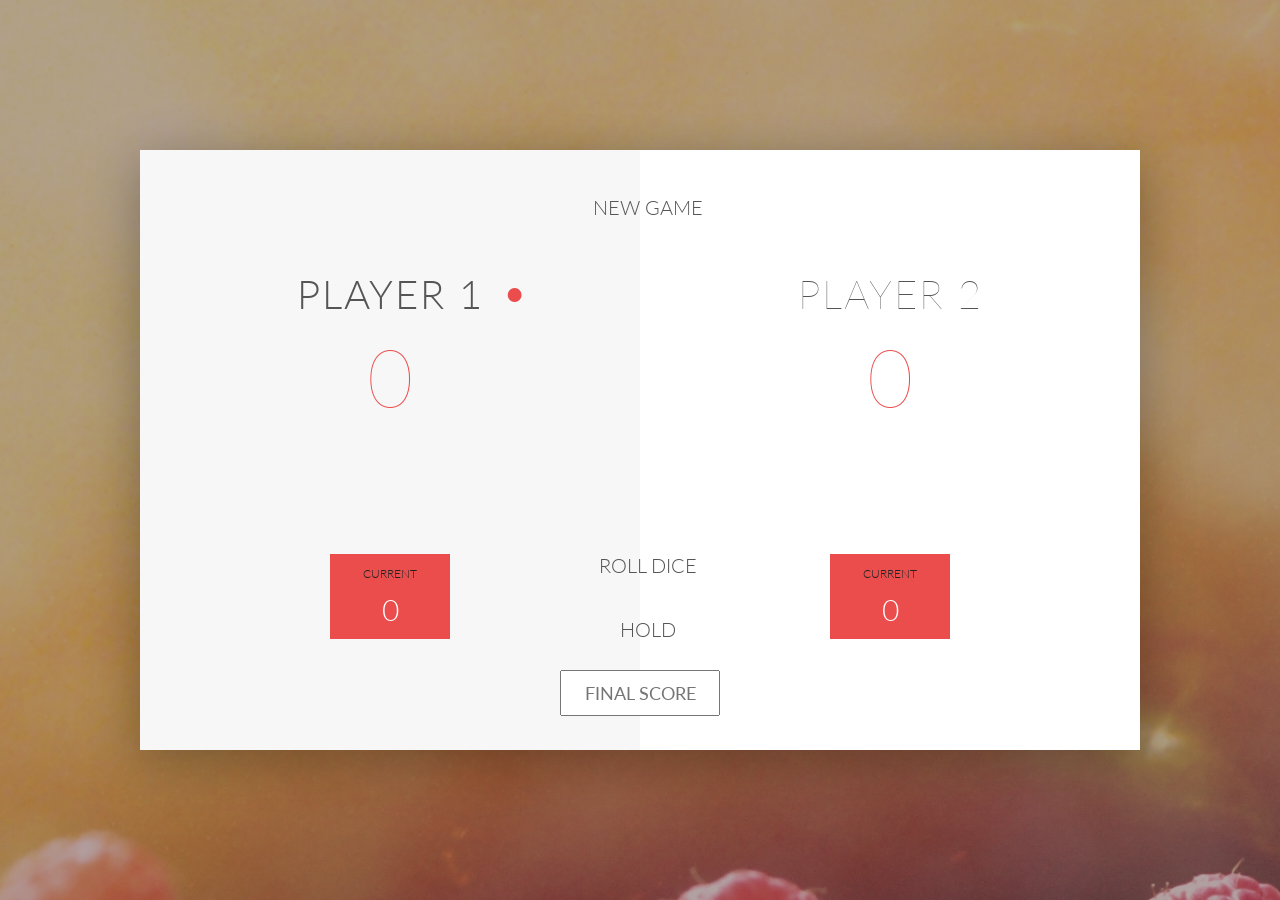
<file: index.html>
<!DOCTYPE html>
<html lang="en">
  <head>
    <meta charset="UTF-8" />
    <link
      href="https://fonts.googleapis.com/css?family=Lato:100,300,600"
      rel="stylesheet"
      type="text/css"
    />
    <link
      href="http://code.ionicframework.com/ionicons/2.0.1/css/ionicons.min.css"
      rel="stylesheet"
      type="text/css"
    />
    <link type="text/css" rel="stylesheet" href="style.css" />

    <title>Pig Game</title>
  </head>

  <body>
    <div class="wrapper clearfix">
      <div class="player-0-panel active">
        <div class="player-name" id="name-0">Player 1</div>
        <div class="player-score" id="score-0">43</div>
        <div class="player-current-box">
          <div class="player-current-label">Current</div>
          <div class="player-current-score" id="current-0">11</div>
        </div>
      </div>

      <div class="player-1-panel">
        <div class="player-name" id="name-1">Player 2</div>
        <div class="player-score" id="score-1">72</div>
        <div class="player-current-box">
          <div class="player-current-label">Current</div>
          <div class="player-current-score" id="current-1">0</div>
        </div>
      </div>

      <button class="btn-new">
        <i class="ion-ios-plus-outline"></i>New game
      </button>
      <button class="btn-roll"><i class="ion-ios-loop"></i>Roll dice</button>
      <button class="btn-hold">
        <i class="ion-ios-download-outline"></i>Hold
      </button>

      <input type="text" placeholder="Final score" class="final-score" />

      <img src="images/dice-5.png" alt="Dice" class="dice" id="dice-1" />
    </div>

    <!--<script src="app.js"></script>-->
    <script src="app.js"></script>
  </body>
</html>
</file>
<file: style.css>
/**********************************************
*** GENERAL
**********************************************/

.final-score {
    position: absolute;
    left: 50%;
    transform: translateX(-50%);
    top: 520px;
    color: #555;
    font-size: 18px;
    font-family: 'Lato';
    text-align: center;
    padding: 10px;
    width: 160px;
    text-transform: uppercase;
}

.final-score:focus {
    outline: none;
}

#dice-1 {
    top: 250px;
}


* {
    margin: 0;
    padding: 0;
    box-sizing: border-box;

}

.clearfix::after {
    content: "";
    display: table;
    clear: both;
}

body {
    background-image: linear-gradient(rgba(62, 20, 20, 0.4), rgba(62, 20, 20, 0.4)), url(back.jpg);
    background-size: cover;
    background-position: center;
    font-family: Lato;
    font-weight: 300;
    position: relative;
    height: 100vh;
    color: #555;
}

.wrapper {
    width: 1000px;
    position: absolute;
    top: 50%;
    left: 50%;
    transform: translate(-50%, -50%);
    background-color: #fff;
    box-shadow: 0px 10px 50px rgba(0, 0, 0, 0.3);
    overflow: hidden;
}

.player-0-panel,
.player-1-panel {
    width: 50%;
    float: left;
    height: 600px;
    padding: 100px;
}



/**********************************************
*** PLAYERS
**********************************************/

.player-name {
    font-size: 40px;
    text-align: center;
    text-transform: uppercase;
    letter-spacing: 2px;
    font-weight: 100;
    margin-top: 20px;
    margin-bottom: 10px;
    position: relative;
}

.player-score {
    text-align: center;
    font-size: 80px;
    font-weight: 100;
    color: #EB4D4D;
    margin-bottom: 130px;
}

.active {
    background-color: #f7f7f7;
}

.active .player-name {
    font-weight: 300;
}

.active .player-name::after {
    content: "\2022";
    font-size: 47px;
    position: absolute;
    color: #EB4D4D;
    top: -7px;
    right: 10px;

}

.player-current-box {
    background-color: #EB4D4D;
    color: #fff;
    width: 40%;
    margin: 0 auto;
    padding: 12px;
    text-align: center;
}

.player-current-label {
    text-transform: uppercase;
    margin-bottom: 10px;
    font-size: 12px;
    color: #222;
}

.player-current-score {
    font-size: 30px;
}

button {
    position: absolute;
    width: 200px;
    left: 50%;
    transform: translateX(-50%);
    color: #555;
    background: none;
    border: none;
    font-family: Lato;
    font-size: 20px;
    text-transform: uppercase;
    cursor: pointer;
    font-weight: 300;
    transition: background-color 0.3s, color 0.3s;
}

button:hover {
    font-weight: 600;
}

button:hover i {
    margin-right: 20px;
}

button:focus {
    outline: none;
}

i {
    color: #EB4D4D;
    display: inline-block;
    margin-right: 15px;
    font-size: 32px;
    line-height: 1;
    vertical-align: text-top;
    margin-top: -4px;
    transition: margin 0.3s;
}

.btn-new {
    top: 45px;
}

.btn-roll {
    top: 403px;
}

.btn-hold {
    top: 467px;
}

.dice {
    position: absolute;
    left: 50%;
    top: 178px;
    transform: translateX(-50%);
    height: 100px;
    box-shadow: 0px 10px 60px rgba(0, 0, 0, 0.10);
}

.winner {
    background-color: #f7f7f7;
}

.winner .player-name {
    font-weight: 300;
    color: #EB4D4D;
}
</file>
<file: Dice Game/style.css>
/**********************************************
*** GENERAL
**********************************************/

.final-score {
    position: absolute;
    left: 50%;
    transform: translateX(-50%);
    top: 520px;
    color: #555;
    font-size: 18px;
    font-family: 'Lato';
    text-align: center;
    padding: 10px;
    width: 160px;
    text-transform: uppercase;
}

.final-score:focus {
    outline: none;
}

#dice-1 {
    top: 250px;
}


* {
    margin: 0;
    padding: 0;
    box-sizing: border-box;

}

.clearfix::after {
    content: "";
    display: table;
    clear: both;
}

body {
    background-image: linear-gradient(rgba(62, 20, 20, 0.4), rgba(62, 20, 20, 0.4)), url(back.jpg);
    background-size: cover;
    background-position: center;
    font-family: Lato;
    font-weight: 300;
    position: relative;
    height: 100vh;
    color: #555;
}

.wrapper {
    width: 1000px;
    position: absolute;
    top: 50%;
    left: 50%;
    transform: translate(-50%, -50%);
    background-color: #fff;
    box-shadow: 0px 10px 50px rgba(0, 0, 0, 0.3);
    overflow: hidden;
}

.player-0-panel,
.player-1-panel {
    width: 50%;
    float: left;
    height: 600px;
    padding: 100px;
}



/**********************************************
*** PLAYERS
**********************************************/

.player-name {
    font-size: 40px;
    text-align: center;
    text-transform: uppercase;
    letter-spacing: 2px;
    font-weight: 100;
    margin-top: 20px;
    margin-bottom: 10px;
    position: relative;
}

.player-score {
    text-align: center;
    font-size: 80px;
    font-weight: 100;
    color: #EB4D4D;
    margin-bottom: 130px;
}

.active {
    background-color: #f7f7f7;
}

.active .player-name {
    font-weight: 300;
}

.active .player-name::after {
    content: "\2022";
    font-size: 47px;
    position: absolute;
    color: #EB4D4D;
    top: -7px;
    right: 10px;

}

.player-current-box {
    background-color: #EB4D4D;
    color: #fff;
    width: 40%;
    margin: 0 auto;
    padding: 12px;
    text-align: center;
}

.player-current-label {
    text-transform: uppercase;
    margin-bottom: 10px;
    font-size: 12px;
    color: #222;
}

.player-current-score {
    font-size: 30px;
}

button {
    position: absolute;
    width: 200px;
    left: 50%;
    transform: translateX(-50%);
    color: #555;
    background: none;
    border: none;
    font-family: Lato;
    font-size: 20px;
    text-transform: uppercase;
    cursor: pointer;
    font-weight: 300;
    transition: background-color 0.3s, color 0.3s;
}

button:hover {
    font-weight: 600;
}

button:hover i {
    margin-right: 20px;
}

button:focus {
    outline: none;
}

i {
    color: #EB4D4D;
    display: inline-block;
    margin-right: 15px;
    font-size: 32px;
    line-height: 1;
    vertical-align: text-top;
    margin-top: -4px;
    transition: margin 0.3s;
}

.btn-new {
    top: 45px;
}

.btn-roll {
    top: 403px;
}

.btn-hold {
    top: 467px;
}

.dice {
    position: absolute;
    left: 50%;
    top: 178px;
    transform: translateX(-50%);
    height: 100px;
    box-shadow: 0px 10px 60px rgba(0, 0, 0, 0.10);
}

.winner {
    background-color: #f7f7f7;
}

.winner .player-name {
    font-weight: 300;
    color: #EB4D4D;
}
</file>
